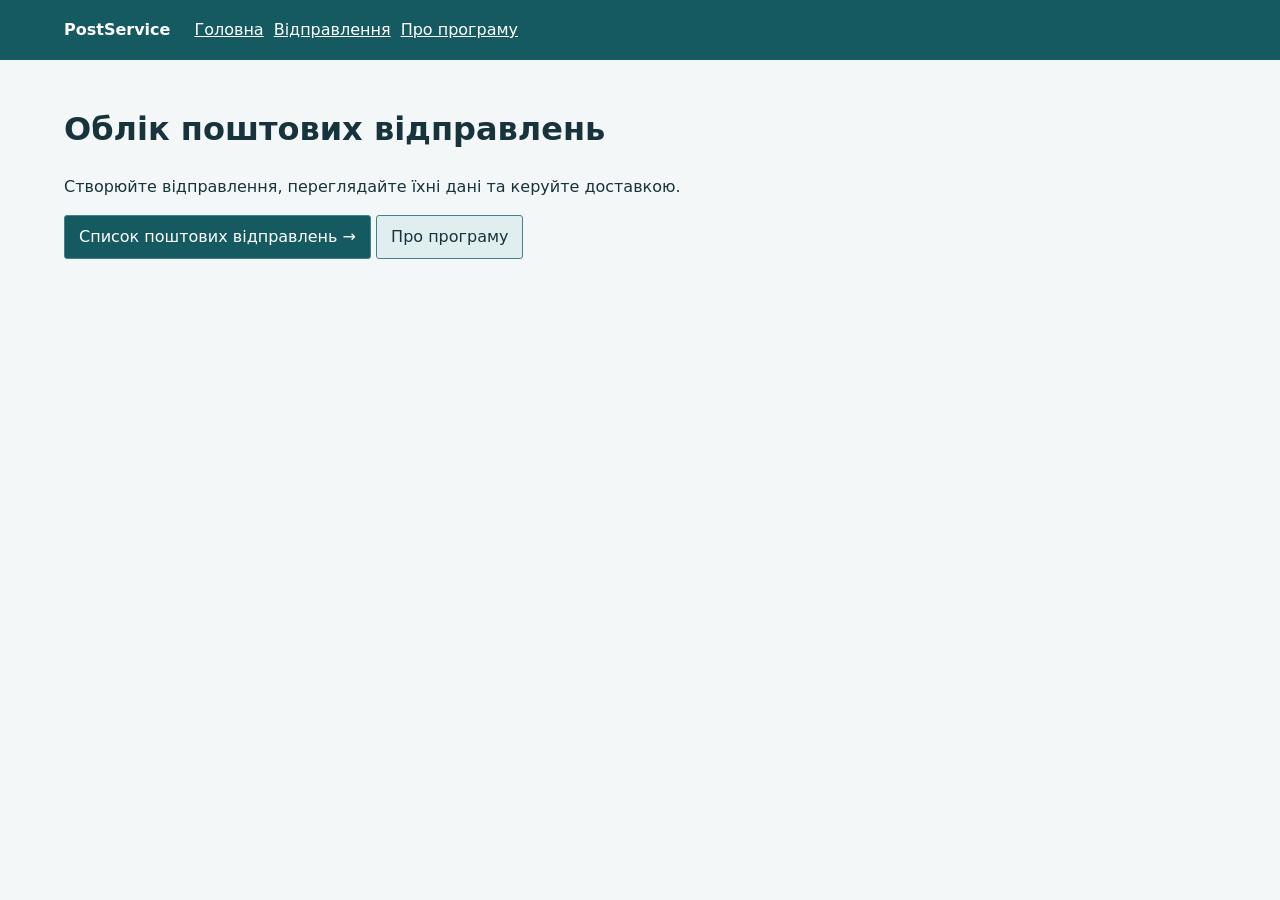
<file: components/pr49-50/index.html>
<!doctype html>
<html lang="uk">
<head>
    <meta charset="utf-8">
    <meta name="viewport" content="width=device-width, initial-scale=1">
    <title>Облік поштових відправлень · PostService</title>
    <link rel="stylesheet" href="style.css">
</head>
<body>
    <header>
        <strong>PostService</strong>
        <nav aria-label="Головна навігація">
            <a href="index.html">Головна</a>
            <a href="posting-list.html">Відправлення</a>
            <a href="about.html">Про програму</a>
        </nav>
    </header>
    <main>
        <h1 id="page-title">Облік поштових відправлень</h1>
        <p>Створюйте відправлення, переглядайте їхні дані та керуйте доставкою.</p>
        <a class="button" href="posting-list.html">Список поштових відправлень →</a>
        <a class="button secondary" href="about.html">Про програму</a>
    </main>

</body>
</html>
</file>
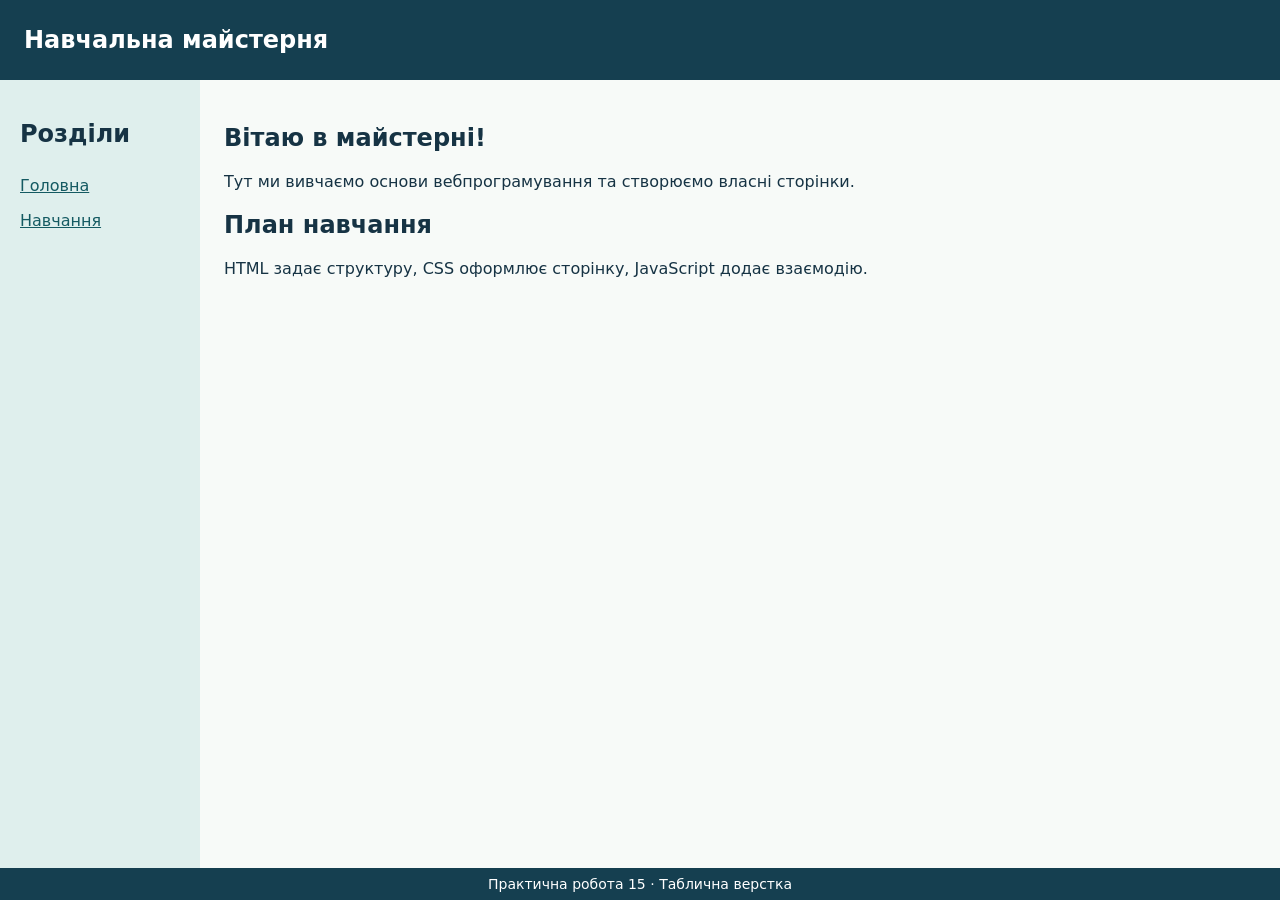
<file: web/pr15/index.html>
<!doctype html>
<html lang="uk">
<head>
    <meta charset="utf-8">
    <meta name="viewport" content="width=device-width, initial-scale=1">
    <title>Навчальна майстерня</title>
    <link rel="stylesheet" href="style.css">
</head>
<body>
    <table class="layout" role="presentation">
        <colgroup>
            <col style="width: 200px">
            <col>
        </colgroup>
        <tr class="header">
            <td colspan="2">
                <header>
                    <h1>Навчальна майстерня</h1>
                </header>
            </td>
        </tr>
        <tr class="content">
            <td class="sidebar">
                <nav aria-label="Навігація">
                    <h2>Розділи</h2>
                    <a href="#welcome">Головна</a>
                    <a href="#study">Навчання</a>
                </nav>
            </td>
            <td class="main">
                <main>
                    <h2 id="welcome">Вітаю в майстерні!</h2>
                    <p>Тут ми вивчаємо основи вебпрограмування та створюємо власні сторінки.</p>
                    <h2 id="study">План навчання</h2>
                    <p>HTML задає структуру, CSS оформлює сторінку, JavaScript додає взаємодію.</p>
                </main>
            </td>
        </tr>
        <tr class="footer">
            <td colspan="2">
                <footer>Практична робота 15 · Таблична верстка</footer>
            </td>
        </tr>
    </table>
</body>
</html>
</file>
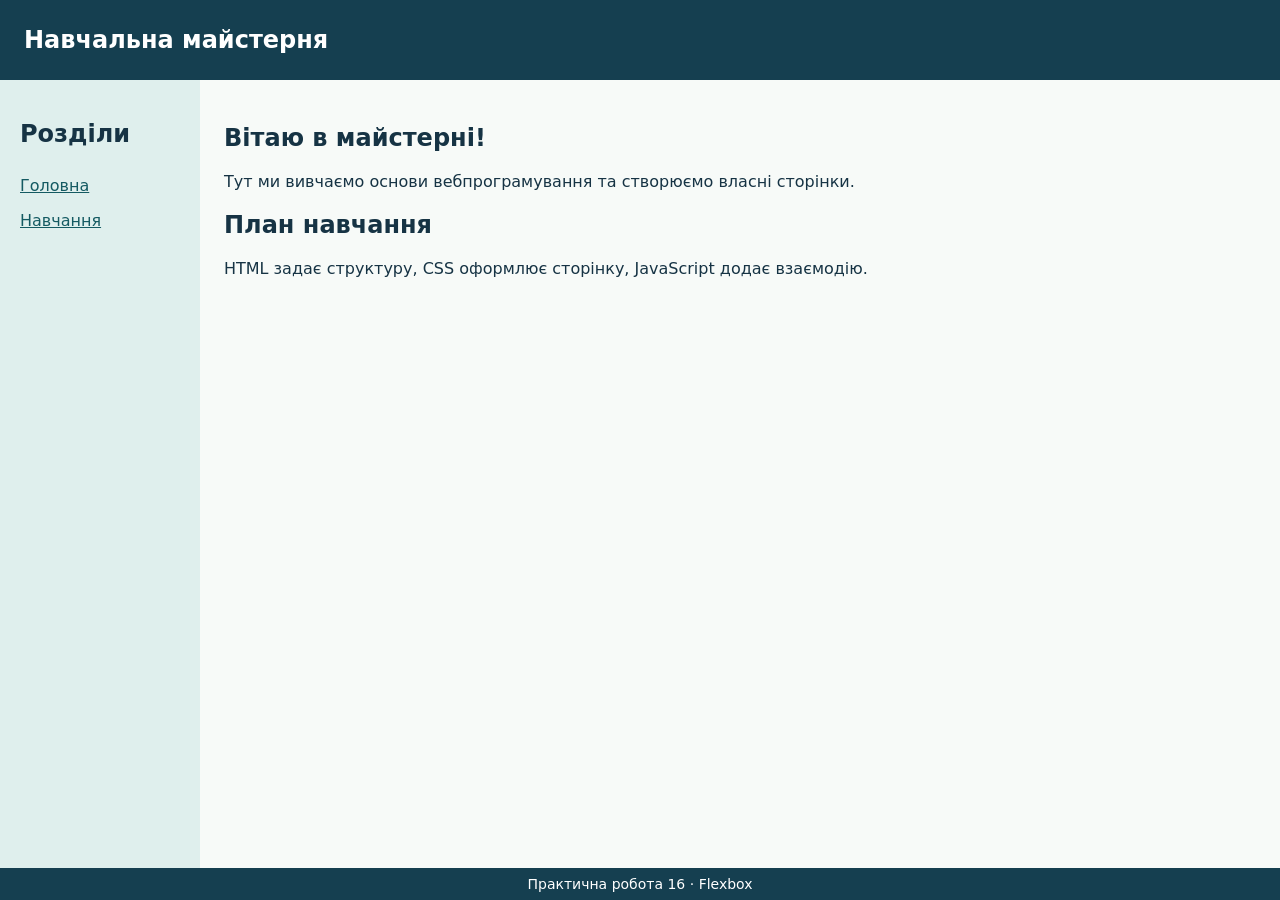
<file: web/pr16/index.html>
<!doctype html>
<html lang="uk">
<head>
    <meta charset="utf-8">
    <meta name="viewport" content="width=device-width, initial-scale=1">
    <title>Навчальна майстерня</title>
    <link rel="stylesheet" href="style.css">
</head>
<body>
    <header>
        <h1>Навчальна майстерня</h1>
    </header>
    <div class="content">
        <aside>
            <nav aria-label="Навігація">
                <h2>Розділи</h2>
                <a href="#welcome">Головна</a>
                <a href="#study">Навчання</a>
            </nav>
        </aside>
        <main>
            <h2 id="welcome">Вітаю в майстерні!</h2>
            <p>Тут ми вивчаємо основи вебпрограмування та створюємо власні сторінки.</p>
            <h2 id="study">План навчання</h2>
            <p>HTML задає структуру, CSS оформлює сторінку, JavaScript додає взаємодію.</p>
        </main>
    </div>
    <footer>Практична робота 16 · Flexbox</footer>
</body>
</html>
</file>
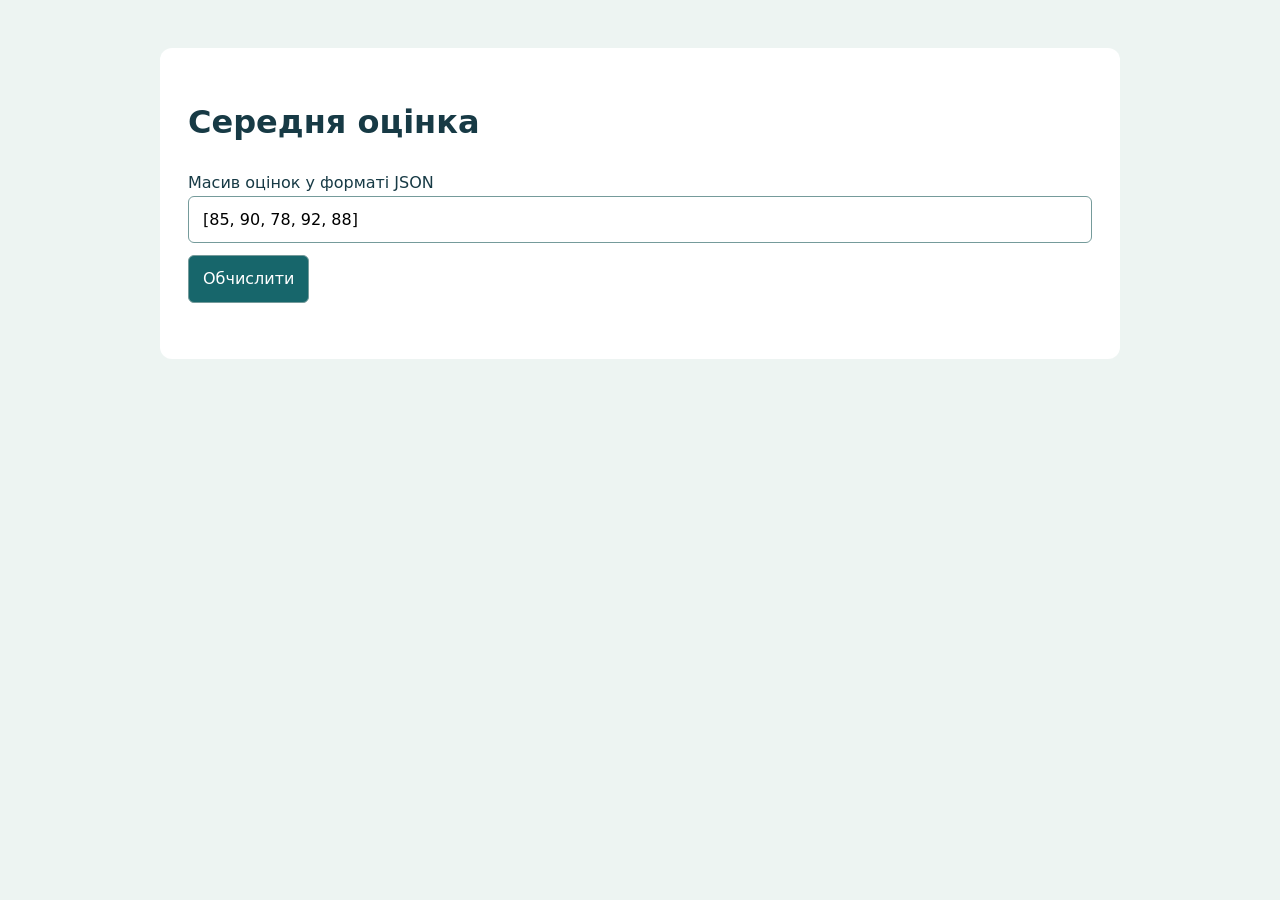
<file: web/pr19/index.html>
<!doctype html>
<html lang="uk">
<head>
    <meta charset="utf-8">
    <meta name="viewport" content="width=device-width, initial-scale=1">
    <title>Середня оцінка</title>
    <link rel="stylesheet" href="style.css">
</head>
<body>
    <main>
        <h1>Середня оцінка</h1>
        <form id="grades-form">
            <label for="grades">Масив оцінок у форматі JSON</label>
            <input id="grades" value="[85, 90, 78, 92, 88]" required>
            <button>Обчислити</button>
        </form>
        <p id="result" role="status"></p>
    </main>
    <script src="script.js"></script>
</body>
</html>
</file>
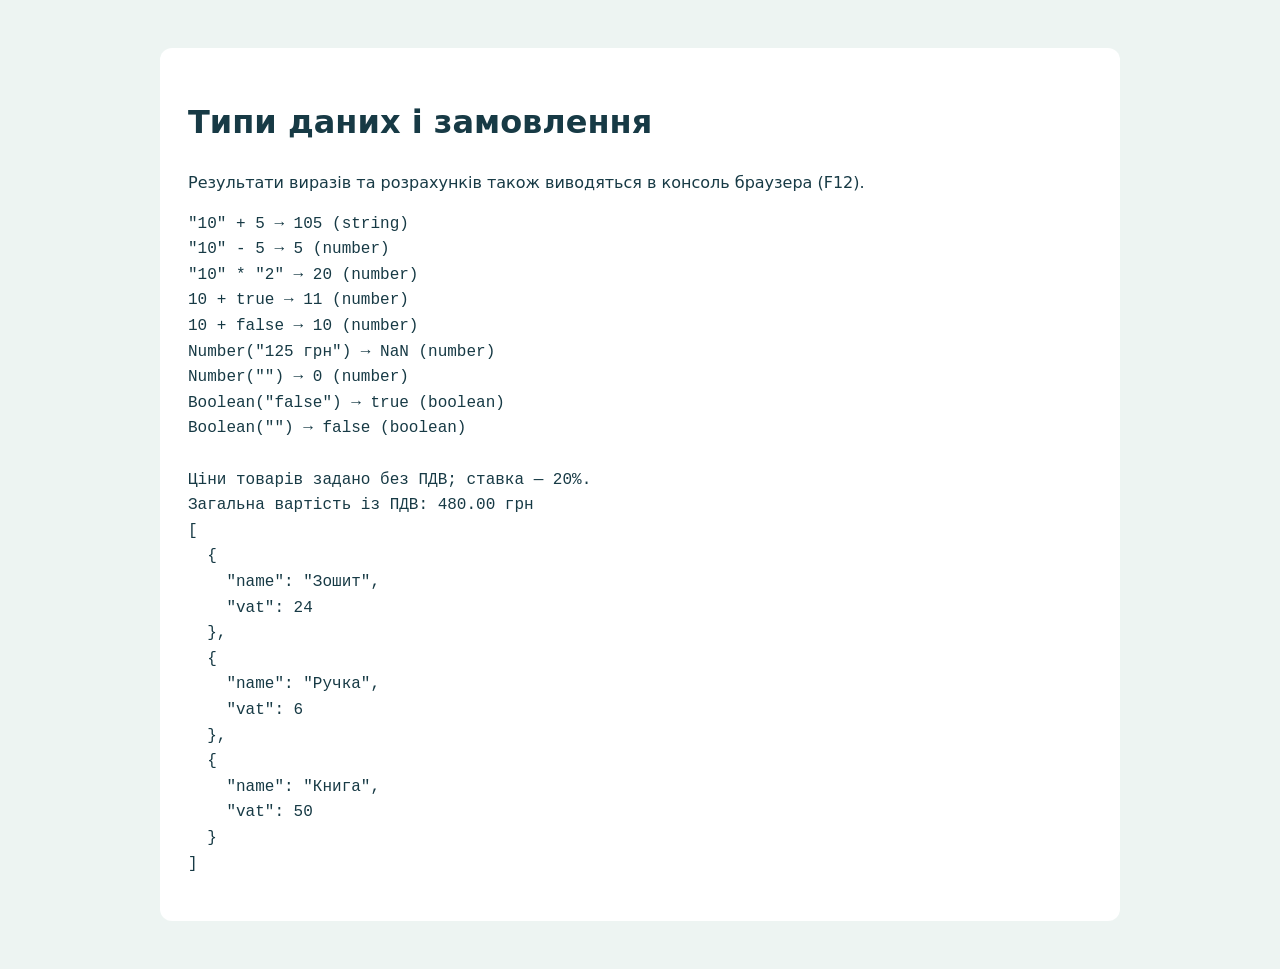
<file: web/pr21/index.html>
<!doctype html>
<html lang="uk">
<head>
    <meta charset="utf-8">
    <meta name="viewport" content="width=device-width, initial-scale=1">
    <title>Типи даних і замовлення</title>
    <link rel="stylesheet" href="style.css">
</head>
<body>
    <main>
        <h1>Типи даних і замовлення</h1>
        <p>Результати виразів та розрахунків також виводяться в консоль браузера (F12).</p>
        <pre id="output"></pre>
    </main>
    <script src="script.js"></script>
</body>
</html>
</file>
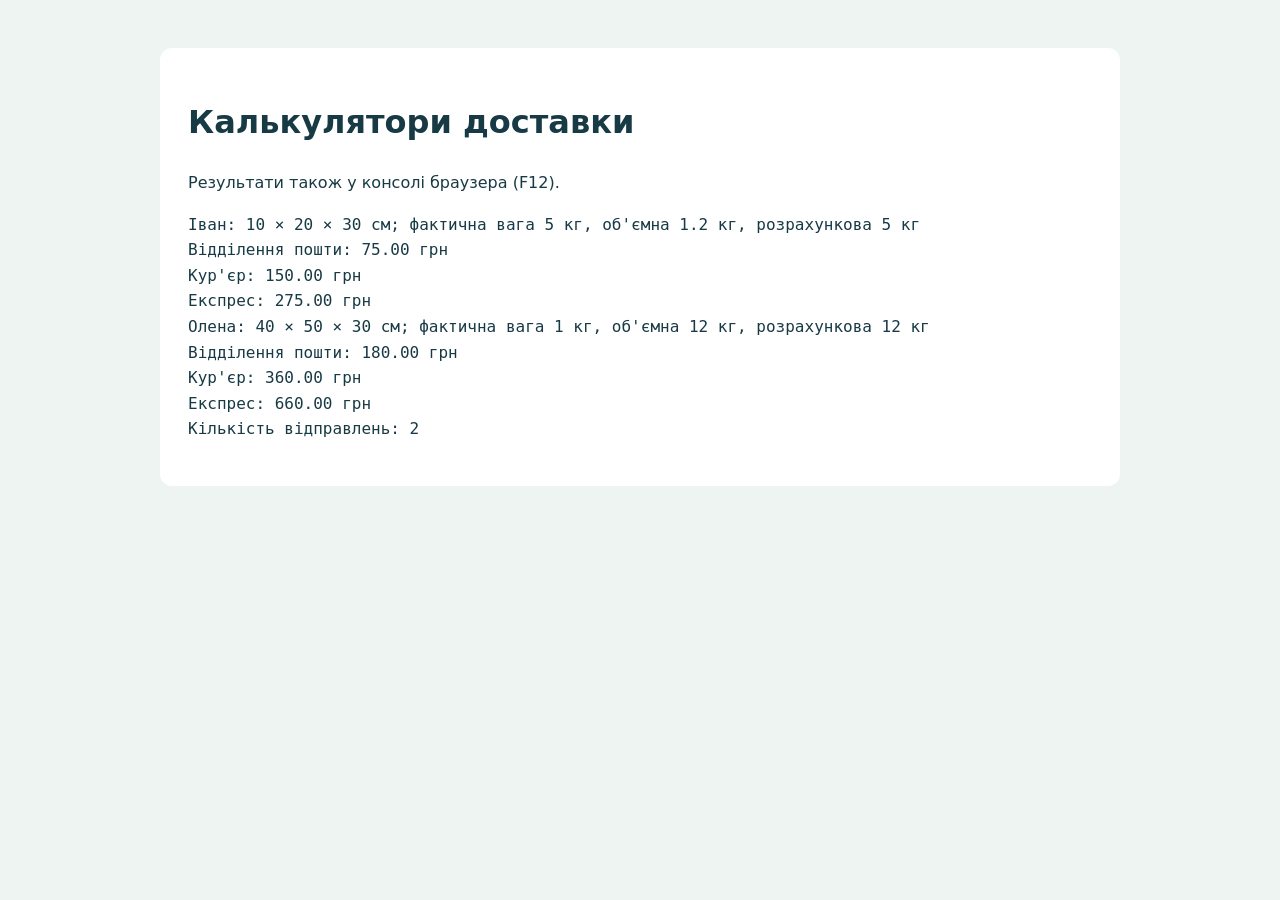
<file: web/pr24/index.html>
<!doctype html>
<html lang="uk">
<head>
    <meta charset="utf-8">
    <meta name="viewport" content="width=device-width, initial-scale=1">
    <title>Калькулятори доставки</title>
    <link rel="stylesheet" href="style.css">
</head>
<body>
    <main>
        <h1>Калькулятори доставки</h1>
        <p>Результати також у консолі браузера (F12).</p>
        <pre id="output"></pre>
    </main>
    <script src="script.js"></script>
</body>
</html>
</file>
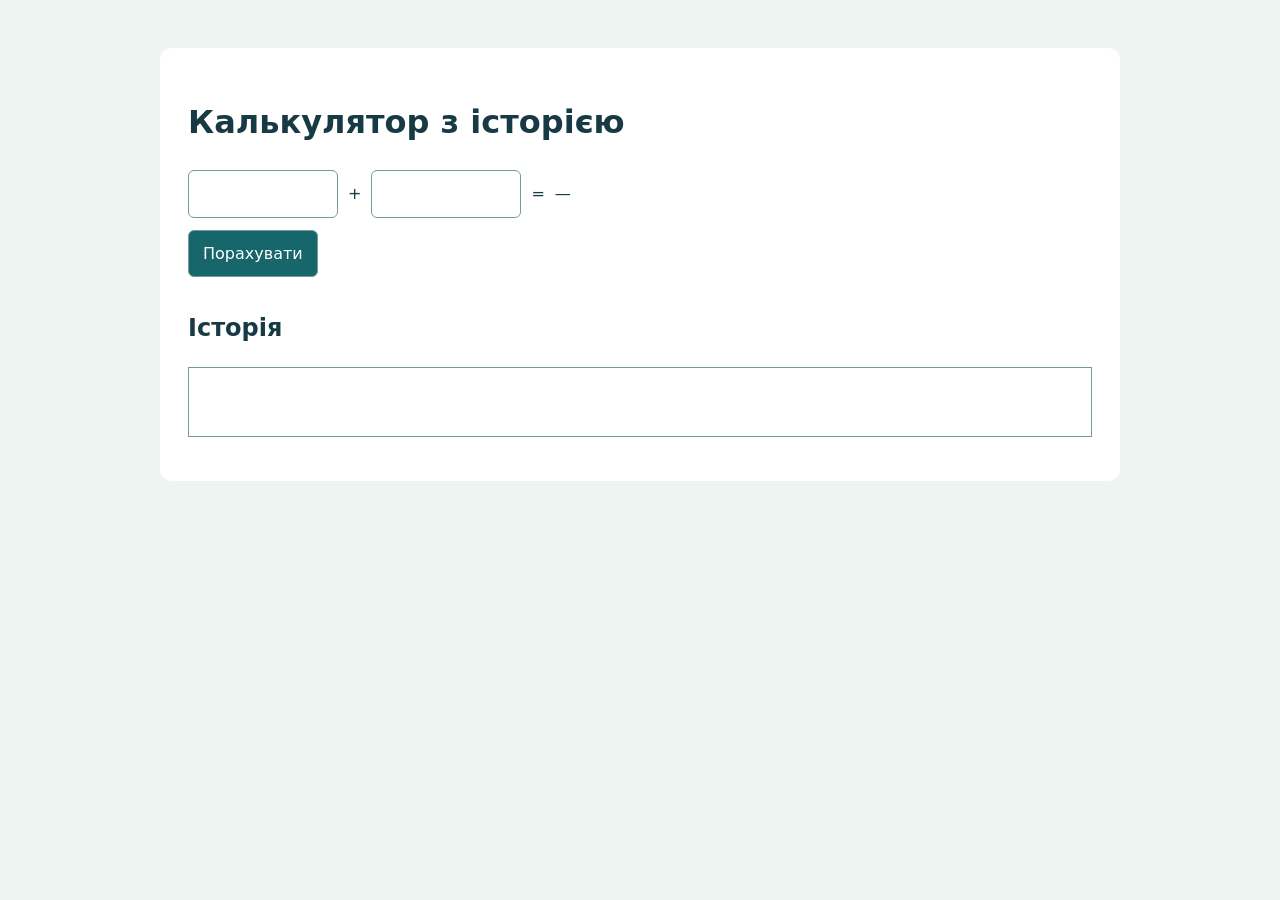
<file: web/pr25/index.html>
<!doctype html>
<html lang="uk">
<head>
    <meta charset="utf-8">
    <meta name="viewport" content="width=device-width, initial-scale=1">
    <title>Калькулятор з історією</title>
    <link rel="stylesheet" href="style.css">
</head>
<body>
    <main>
        <h1>Калькулятор з історією</h1>
        <div class="equation">
            <input type="text" inputmode="decimal" id="value1" aria-label="Перше число">
            +
            <input type="text" inputmode="decimal" id="value2" aria-label="Друге число">
            =
            <span id="result" role="status">—</span>
        </div>
        <button id="calculate" onclick="calculate()">Порахувати</button>
        <h2>Історія</h2>
        <ul id="history"></ul>
    </main>
    <script src="script.js"></script>
</body>
</html>
</file>
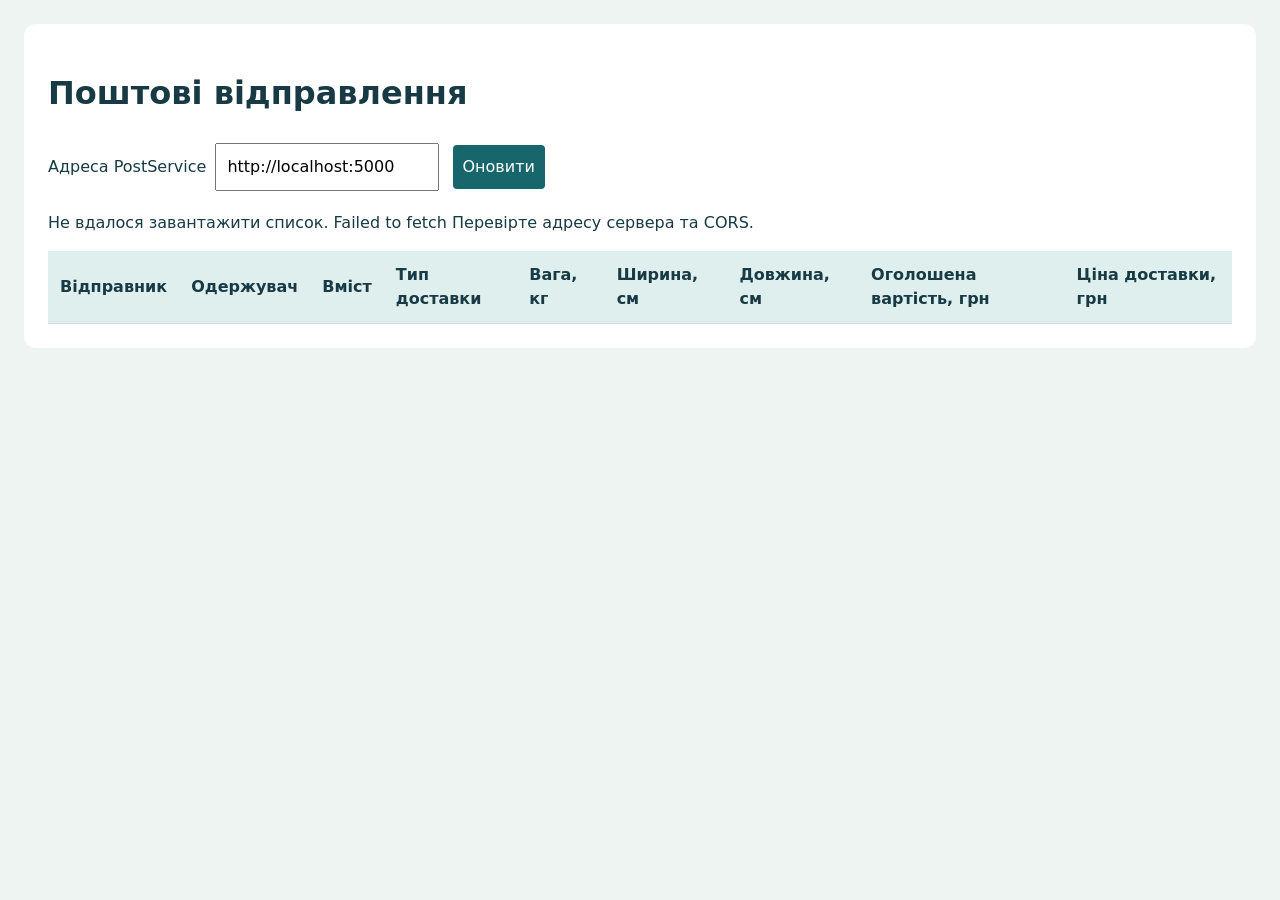
<file: web/pr26/index.html>
<!doctype html>
<html lang="uk">
<head>
    <meta charset="utf-8">
    <meta name="viewport" content="width=device-width, initial-scale=1">
    <title>Поштові відправлення</title>
    <link rel="stylesheet" href="style.css">
</head>
<body>
    <main>
        <h1>Поштові відправлення</h1>
        <label for="api-url">Адреса PostService</label>
        <input id="api-url" type="url" value="http://localhost:5000">
        <button id="refresh">Оновити</button>
        <p id="status" role="status"></p>
        <div class="table-wrap">
            <table>
                <thead id="table-header">
                    <tr>
                        <th scope="col" x-column="from">Відправник</th>
                        <th scope="col" x-column="to">Одержувач</th>
                        <th scope="col" x-column="content">Вміст</th>
                        <th scope="col" x-column="deliveryType">Тип доставки</th>
                        <th scope="col" x-column="weight">Вага, кг</th>
                        <th scope="col" x-column="width">Ширина, см</th>
                        <th scope="col" x-column="depth">Довжина, см</th>
                        <th scope="col" x-column="value">Оголошена вартість, грн</th>
                        <th scope="col" x-column="price">Ціна доставки, грн</th>
                    </tr>
                </thead>
                <tbody id="postings"></tbody>
            </table>
        </div>
    </main>
    <script src="script.js"></script>
</body>
</html>
</file>
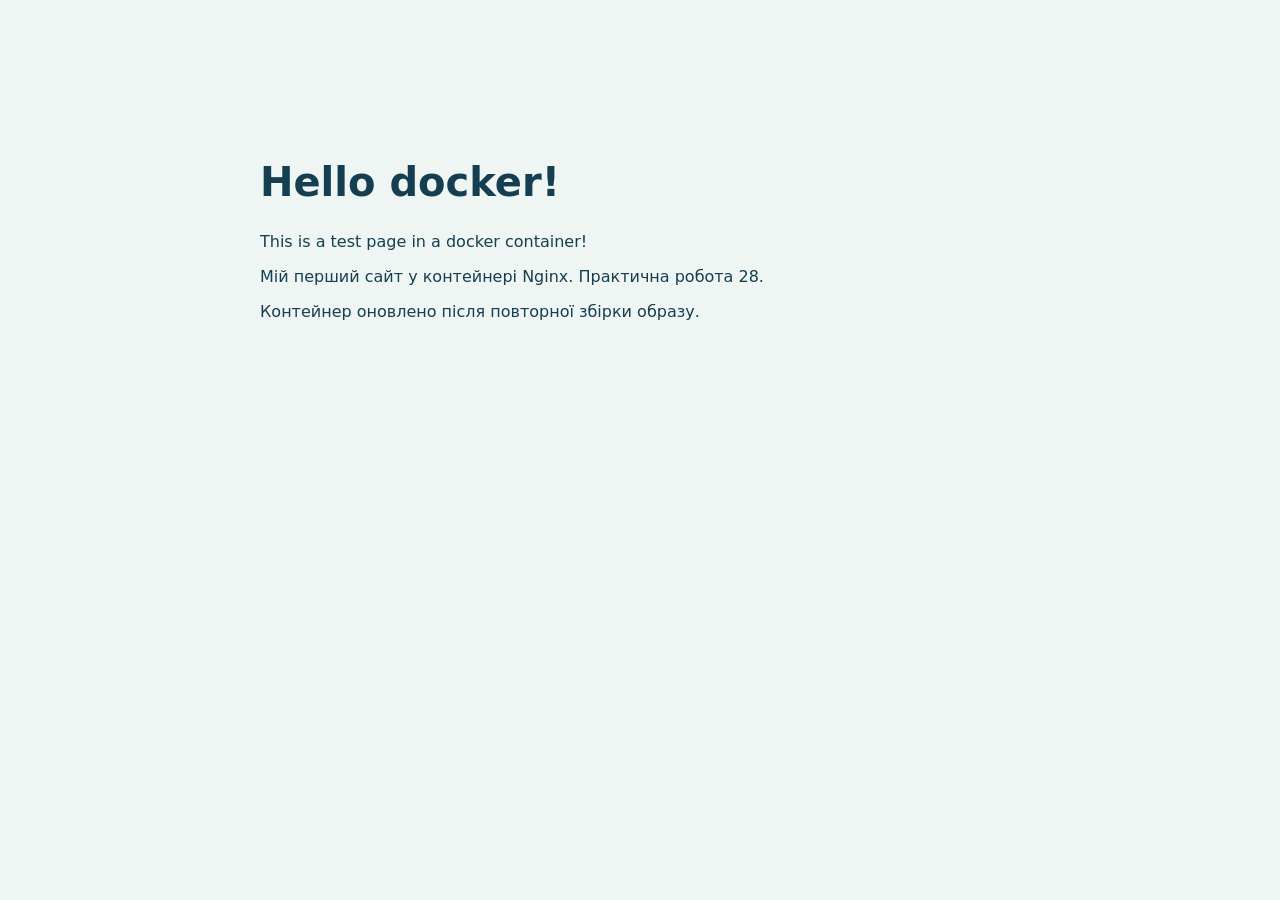
<file: web/pr28/html/index.html>
<!doctype html>
<html lang="uk">
<head>
    <meta charset="utf-8">
    <meta name="viewport" content="width=device-width, initial-scale=1">
    <title>Сайт у Docker</title>
    <link rel="stylesheet" href="style.css">
</head>
<body>
    <h1>Hello docker!</h1>
    <p>This is a test page in a docker container!</p>
    <p>Мій перший сайт у контейнері Nginx. Практична робота 28.</p>
    <p>Контейнер оновлено після повторної збірки образу.</p>
</body>
</html>
</file>
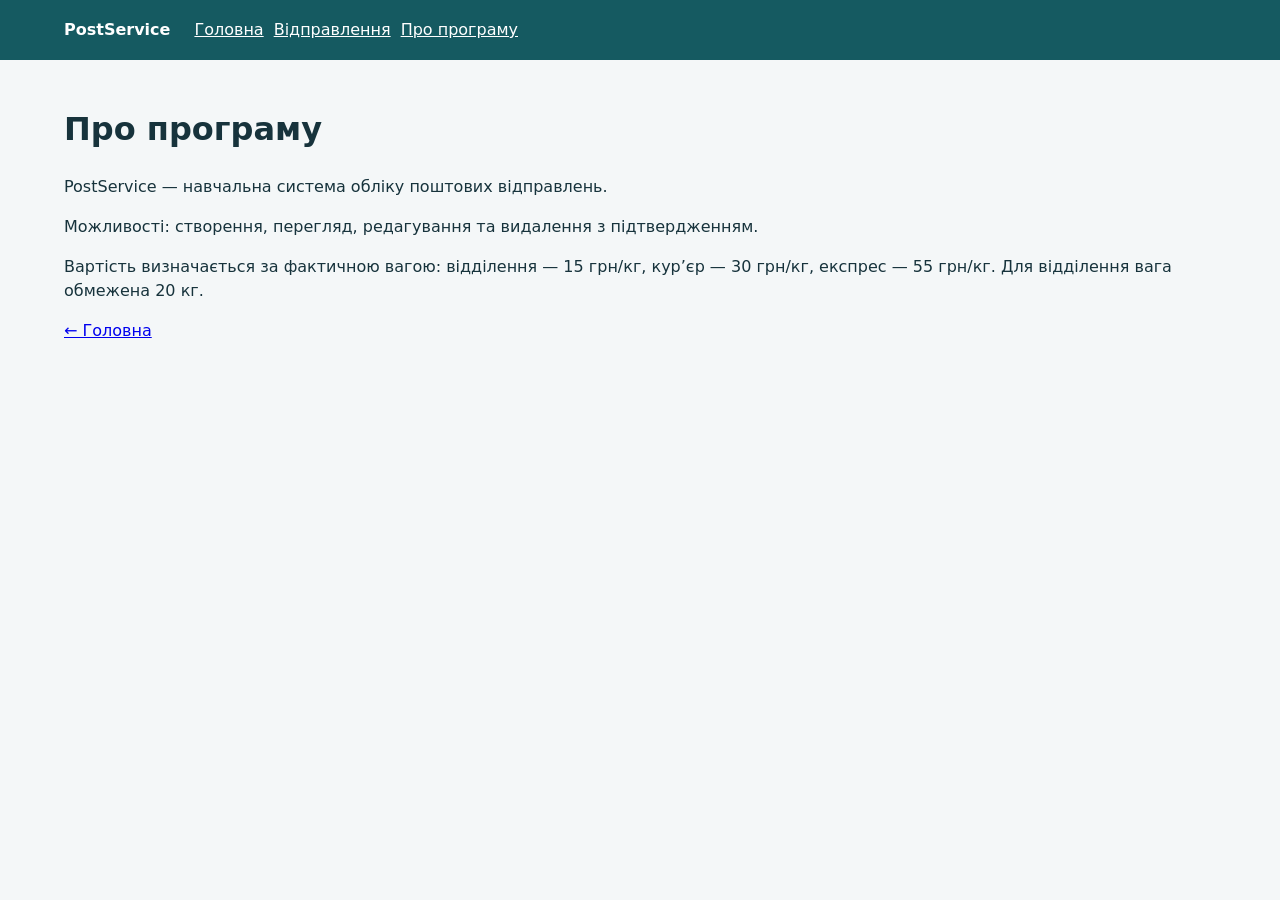
<file: components/pr49-50/about.html>
<!doctype html>
<html lang="uk">
<head>
    <meta charset="utf-8">
    <meta name="viewport" content="width=device-width, initial-scale=1">
    <title>Про програму · PostService</title>
    <link rel="stylesheet" href="style.css">
</head>
<body>
    <header>
        <strong>PostService</strong>
        <nav aria-label="Головна навігація">
            <a href="index.html">Головна</a>
            <a href="posting-list.html">Відправлення</a>
            <a href="about.html">Про програму</a>
        </nav>
    </header>
    <main>
        <h1 id="page-title">Про програму</h1>
        <p>PostService — навчальна система обліку поштових відправлень.</p>
        <p>Можливості: створення, перегляд, редагування та видалення з підтвердженням.</p>
        <p>Вартість визначається за фактичною вагою: відділення — 15 грн/кг,
            кур’єр — 30 грн/кг, експрес — 55 грн/кг. Для відділення вага обмежена 20 кг.</p>
        <a href="index.html">← Головна</a>
    </main>

</body>
</html>
</file>
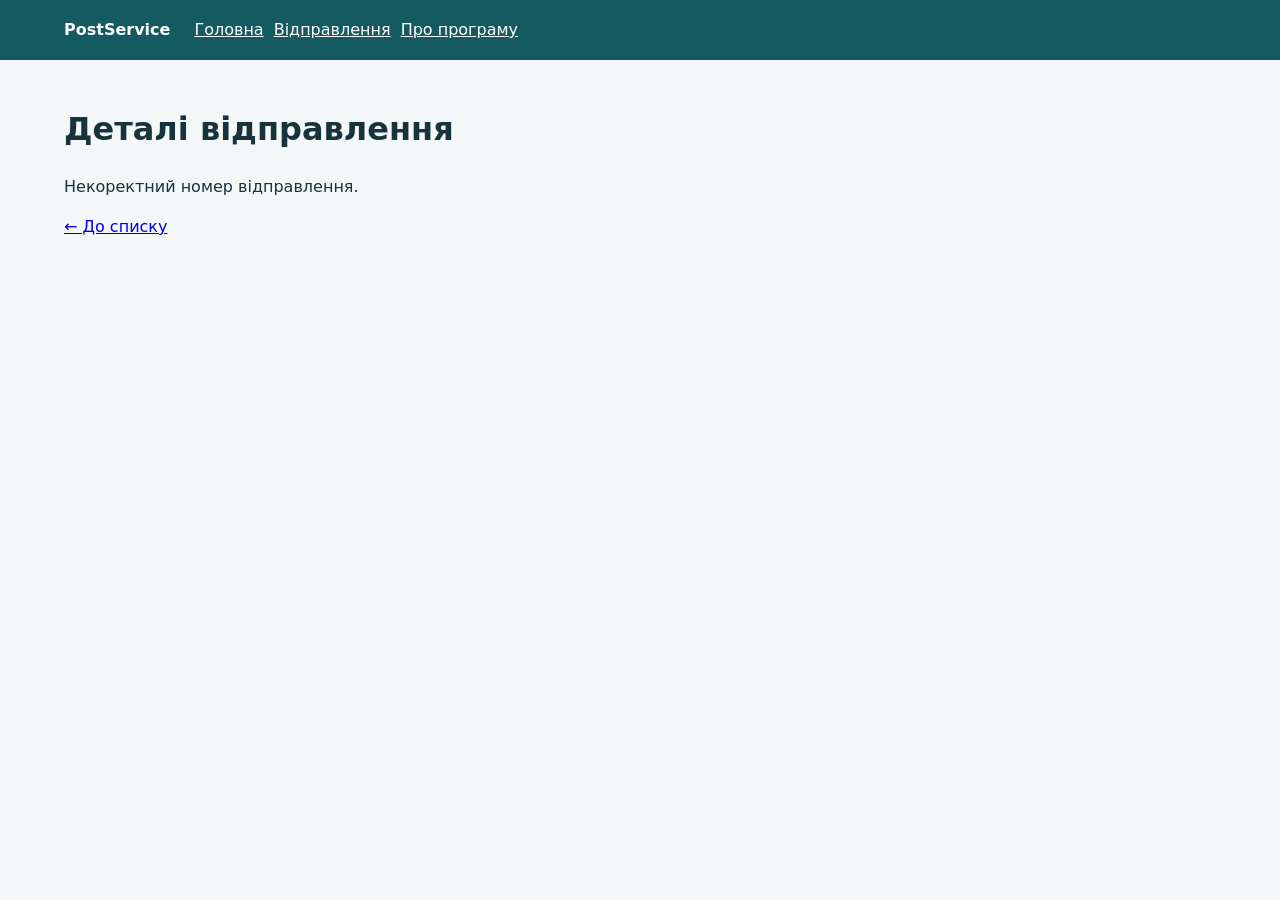
<file: components/pr49-50/details.html>
<!doctype html>
<html lang="uk">
<head>
    <meta charset="utf-8">
    <meta name="viewport" content="width=device-width, initial-scale=1">
    <title>Деталі відправлення · PostService</title>
    <link rel="stylesheet" href="style.css">
</head>
<body>
    <header>
        <strong>PostService</strong>
        <nav aria-label="Головна навігація">
            <a href="index.html">Головна</a>
            <a href="posting-list.html">Відправлення</a>
            <a href="about.html">Про програму</a>
        </nav>
    </header>
    <main>
        <h1 id="page-title">Деталі відправлення</h1>
        <p id="status" role="status">Завантаження…</p>
        <dl id="details"></dl>
        <a href="posting-list.html">← До списку</a>
    </main>
    <script src="scripts/api.js"></script>
    <script src="scripts/details.js"></script>
</body>
</html>
</file>
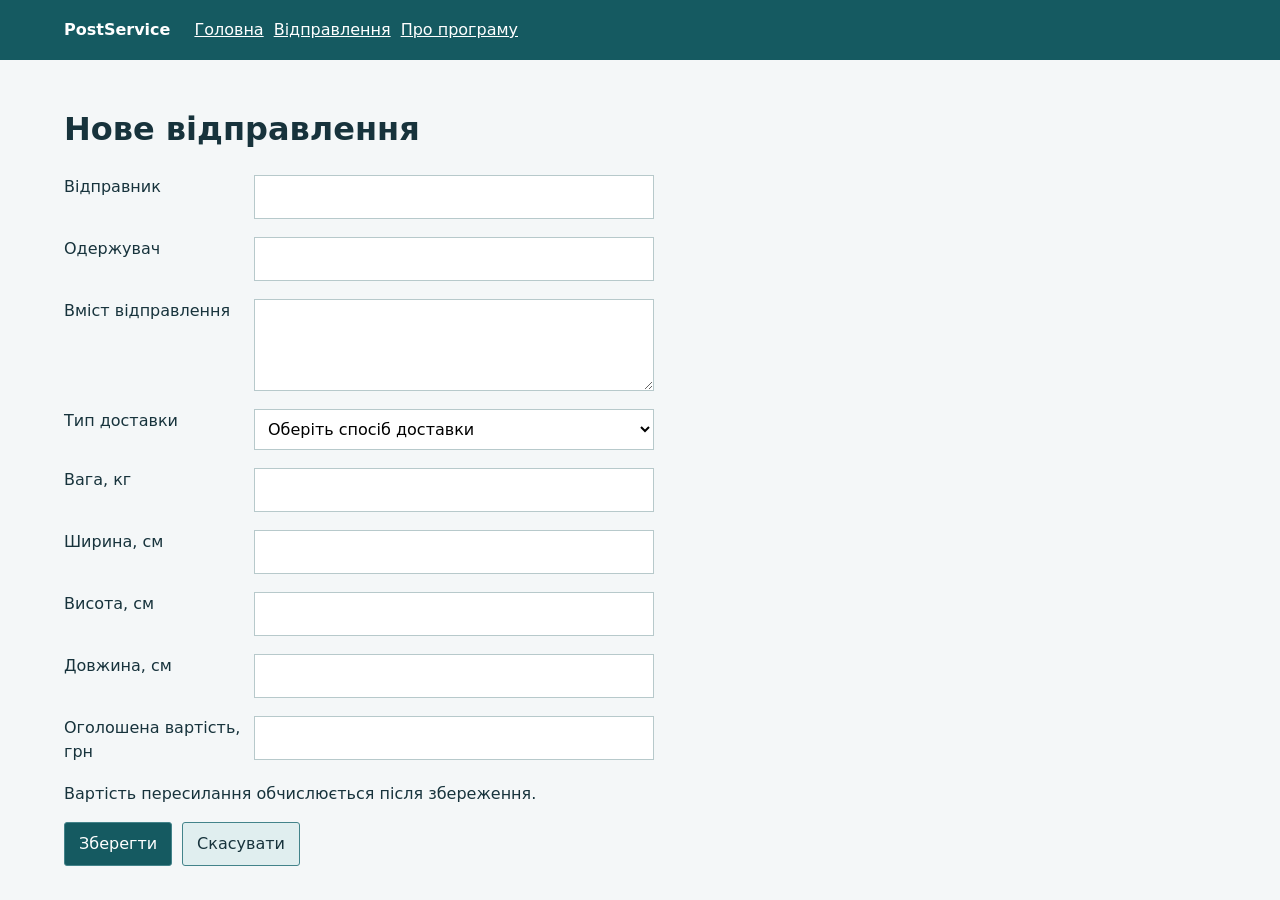
<file: components/pr49-50/posting-edit.html>
<!doctype html>
<html lang="uk">
<head>
    <meta charset="utf-8">
    <meta name="viewport" content="width=device-width, initial-scale=1">
    <title>Нове відправлення · PostService</title>
    <link rel="stylesheet" href="style.css">
</head>
<body>
    <header>
        <strong>PostService</strong>
        <nav aria-label="Головна навігація">
            <a href="index.html">Головна</a>
            <a href="posting-list.html">Відправлення</a>
            <a href="about.html">Про програму</a>
        </nav>
    </header>
    <main>
        <h1 id="page-title">Нове відправлення</h1>
        <p id="status" role="status"></p>
        <form id="posting-form" novalidate>
            <div class="field">
                <label for="from">Відправник</label>
                <input id="from" name="from" type="text" required minlength="2" aria-describedby="from-error">
                <p class="field-error" id="from-error" aria-live="polite"></p>
            </div>
            <div class="field">
                <label for="to">Одержувач</label>
                <input id="to" name="to" type="text" required minlength="2" aria-describedby="to-error">
                <p class="field-error" id="to-error" aria-live="polite"></p>
            </div>
            <div class="field">
                <label for="content">Вміст відправлення</label>
                <textarea id="content" name="content" rows="3" required aria-describedby="content-error"></textarea>
                <p class="field-error" id="content-error" aria-live="polite"></p>
            </div>
            <div class="field">
                <label for="deliveryType">Тип доставки</label>
                <select id="deliveryType" name="deliveryType" required aria-describedby="deliveryType-error">
                    <option value="">Оберіть спосіб доставки</option>
                    <option value="0">Відділення</option>
                    <option value="1">Кур’єр</option>
                    <option value="2">Експрес-кур’єр</option>
                </select>
                <p class="field-error" id="deliveryType-error" aria-live="polite"></p>
            </div>
            <div class="field">
                <label for="weight">Вага, кг</label>
                <input id="weight" name="weight" type="number" required min="0.1" step="0.1" aria-describedby="weight-error">
                <p class="field-error" id="weight-error" aria-live="polite"></p>
            </div>
            <div class="field">
                <label for="width">Ширина, см</label>
                <input id="width" name="width" type="number" required min="0" step="1" aria-describedby="width-error">
                <p class="field-error" id="width-error" aria-live="polite"></p>
            </div>
            <div class="field">
                <label for="height">Висота, см</label>
                <input id="height" name="height" type="number" required min="0" step="1" aria-describedby="height-error">
                <p class="field-error" id="height-error" aria-live="polite"></p>
            </div>
            <div class="field">
                <label for="depth">Довжина, см</label>
                <input id="depth" name="depth" type="number" required min="0" step="1" aria-describedby="depth-error">
                <p class="field-error" id="depth-error" aria-live="polite"></p>
            </div>
            <div class="field">
                <label for="value">Оголошена вартість, грн</label>
                <input id="value" name="value" type="number" min="0" step="any" aria-describedby="value-error">
                <p class="field-error" id="value-error" aria-live="polite"></p>
            </div>
            <p id="price">Вартість пересилання обчислюється після збереження.</p>
            <div class="toolbar">
                <button id="save" type="button">Зберегти</button>
                <button id="cancel" class="secondary" type="button">Скасувати</button>
            </div>
        </form>
    </main>
    <script src="scripts/api.js"></script>
    <script src="scripts/edit.js"></script>
</body>
</html>
</file>
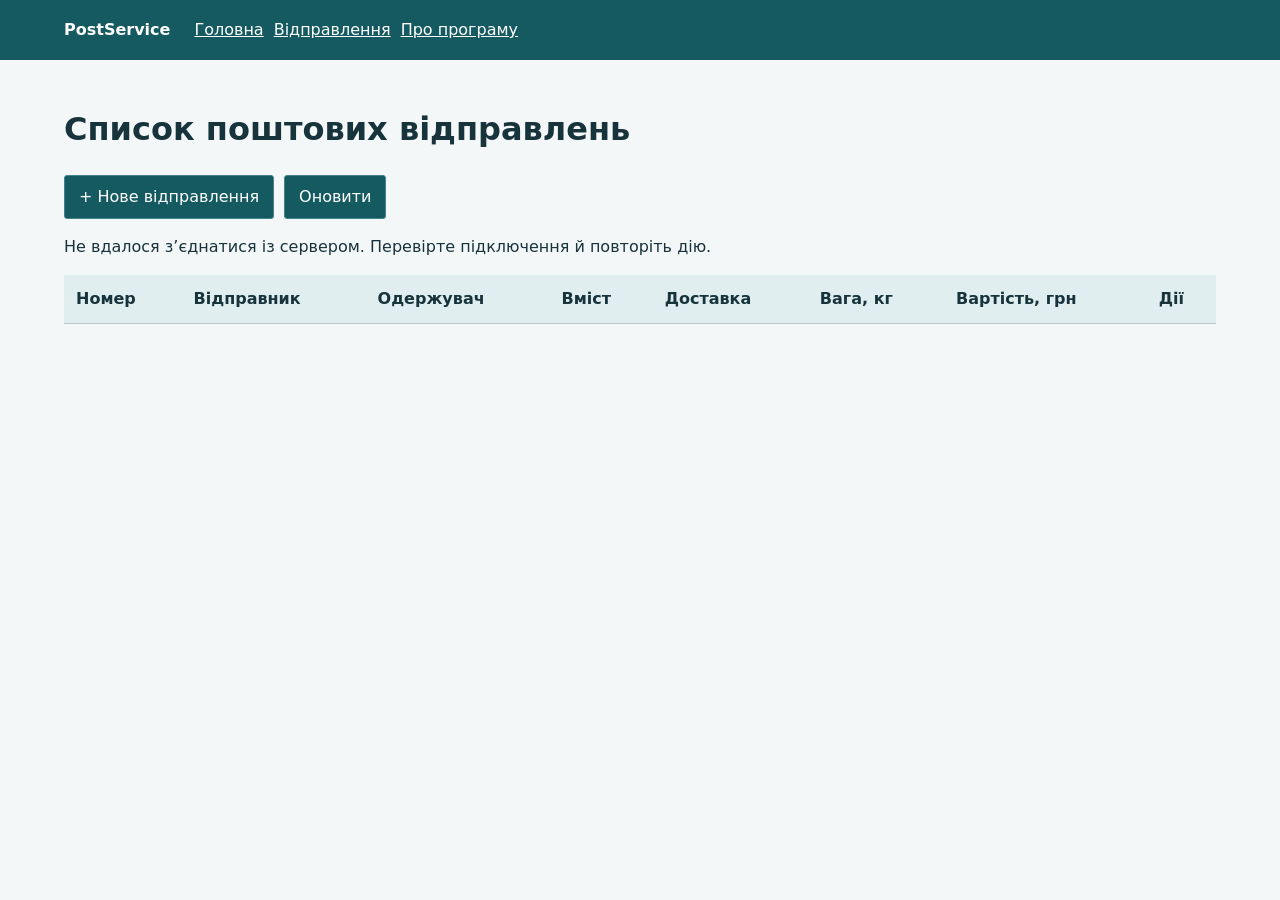
<file: components/pr49-50/posting-list.html>
<!doctype html>
<html lang="uk">
<head>
    <meta charset="utf-8">
    <meta name="viewport" content="width=device-width, initial-scale=1">
    <title>Список поштових відправлень · PostService</title>
    <link rel="stylesheet" href="style.css">
</head>
<body>
    <header>
        <strong>PostService</strong>
        <nav aria-label="Головна навігація">
            <a href="index.html">Головна</a>
            <a href="posting-list.html">Відправлення</a>
            <a href="about.html">Про програму</a>
        </nav>
    </header>
    <main>
        <h1 id="page-title">Список поштових відправлень</h1>
        <div class="toolbar">
            <a class="button" href="posting-edit.html">+ Нове відправлення</a>
            <button id="refresh" type="button">Оновити</button>
        </div>
        <p id="status" role="status"></p>
        <div class="table-wrap">
            <table>
                <thead><tr>
                    <th scope="col" x-column="id">Номер</th>
                    <th scope="col" x-column="from">Відправник</th>
                    <th scope="col" x-column="to">Одержувач</th>
                    <th scope="col" x-column="content">Вміст</th>
                    <th scope="col" x-column="deliveryType">Доставка</th>
                    <th scope="col" x-column="weight">Вага, кг</th>
                    <th scope="col" x-column="price">Вартість, грн</th>
                    <th scope="col">Дії</th>
                </tr></thead>
                <tbody id="postings"></tbody>
            </table>
        </div>
    </main>
    <script src="scripts/api.js"></script>
    <script src="scripts/list.js"></script>
</body>
</html>
</file>
<file: components/pr49-50/style.css>
* {
    box-sizing: border-box;
}

body {
    margin: 0;
    background: #f4f7f8;
    color: #17333c;
    font: 16px/1.5 system-ui, sans-serif;
}

header {
    display: flex;
    align-items: center;
    flex-wrap: wrap;
    gap: 24px;
    padding: 18px 5vw;
    background: #155a61;
    color: white;
}

nav, .toolbar, .actions {
    display: flex;
    flex-wrap: wrap;
    gap: 10px;
}

nav a {
    color: white;
}

main {
    max-width: 1400px;
    margin: auto;
    padding: 24px 5vw;
}

button, .button {
    display: inline-block;
    padding: 9px 14px;
    border: 1px solid #43838a;
    border-radius: 3px;
    background: #155a61;
    color: white;
    font: inherit;
    text-decoration: none;
    cursor: pointer;
}

.secondary {
    background: #e0eeef;
    color: #17333c;
}

button:disabled {
    opacity: .5;
    cursor: wait;
}

.table-wrap {
    overflow-x: auto;
}

table {
    width: 100%;
    border-collapse: collapse;
    background: white;
}

th, td {
    padding: 12px;
    text-align: left;
    border-bottom: 1px solid #b7c9cb;
}

th {
    background: #e0eeef;
}

.selected {
    background: #d3e9f7;
    outline: 2px solid #296f9a;
}

#posting-form {
    max-width: 1000px;
}

.field {
    display: grid;
    grid-template-columns: 180px minmax(120px, 1fr) minmax(180px, 1fr);
    gap: 10px;
    align-items: start;
    margin: 18px 0;
}

input, select, textarea {
    width: 100%;
    min-width: 0;
    padding: 9px;
    border: 1px solid #b7c9cb;
    background: white;
    font: inherit;
}

.invalid {
    border: 2px solid #b32332;
    background: #fff0f0;
}

.field-error {
    margin: 0;
    color: #a31828;
}

dt {
    font-weight: bold;
    margin-top: 12px;
}

dd {
    margin-left: 0;
}

@media (max-width: 700px) {
    .field {
        grid-template-columns: 1fr;
        gap: 5px;
    }

    thead {
        display: none;
    }

    table, tbody, tr, td {
        display: block;
    }

    tr {
        margin-bottom: 18px;
        border: 1px solid #b7c9cb;
    }

    td::before {
        content: attr(data-label) ": ";
        font-weight: bold;
    }

    .actions::before {
        content: "";
    }
}
</file>
<file: web/pr15/style.css>
* {
    box-sizing: border-box;
}

html, body {
    margin: 0;
    height: 100%;
    font-family: system-ui, sans-serif;
    color: #163344;
}

.layout {
    width: 100%;
    height: 100%;
    border-collapse: collapse;
    table-layout: fixed;
}

.header {
    height: 80px;
    background: #153f50;
    color: white;
}

.header td {
    padding: 0 24px;
}

h1 {
    margin: 0;
    font-size: 24px;
}

.sidebar {
    width: 200px;
    padding: 20px;
    background: #dfefed;
    vertical-align: top;
}

.main {
    padding: 24px;
    vertical-align: top;
    background: #f7faf8;
    overflow-wrap: anywhere;
}

.footer {
    height: 32px;
    text-align: center;
    background: #153f50;
    color: white;
    font-size: 14px;
}

.footer td {
    padding: 0;
}

.footer footer {
    white-space: nowrap;
    overflow: hidden;
}

nav a {
    display: block;
    padding: 8px 0;
    color: #145a62;
}
</file>
<file: web/pr16/style.css>
* {
    box-sizing: border-box;
}

html, body {
    margin: 0;
    min-height: 100%;
    font-family: system-ui, sans-serif;
    color: #163344;
}

body {
    min-height: 100vh;
    display: flex;
    flex-direction: column;
}

header {
    flex: 0 0 80px;
    display: flex;
    align-items: center;
    padding: 0 24px;
    background: #153f50;
    color: white;
}

h1 {
    margin: 0;
    font-size: 24px;
}

.content {
    flex: 1;
    display: flex;
}

aside {
    flex: 0 0 200px;
    padding: 20px;
    background: #dfefed;
}

main {
    flex: 1;
    min-width: 0;
    padding: 24px;
    background: #f7faf8;
    overflow-wrap: anywhere;
}

footer {
    flex: 0 0 32px;
    display: flex;
    align-items: center;
    justify-content: center;
    background: #153f50;
    color: white;
    font-size: 14px;
}

nav a {
    display: block;
    padding: 8px 0;
    color: #145a62;
}
</file>
<file: web/pr19/style.css>
* {
    box-sizing: border-box;
}

body {
    margin: 0;
    background: #edf4f2;
    color: #173a45;
    font: 16px/1.6 system-ui, sans-serif;
}

main {
    max-width: 960px;
    margin: 48px auto;
    padding: 28px;
    background: white;
    border-radius: 12px;
}

input, button {
    padding: 10px 14px;
    font: inherit;
    border: 1px solid #759b9b;
    border-radius: 6px;
}

label {
    display: block;
}

input {
    max-width: 100%;
}

button {
    margin: 12px 0;
    background: #17666b;
    color: white;
    cursor: pointer;
}

pre {
    white-space: pre-wrap;
    overflow-wrap: anywhere;
}

#grades {
    width: 100%;
}

.equation {
    display: flex;
    gap: 10px;
    align-items: center;
    flex-wrap: wrap;
}

.equation input {
    width: 150px;
}

#history {
    border: 1px solid #759b9b;
    padding: 16px 36px;
    min-height: 70px;
}

@media (max-width: 600px) {
    main {
        margin: 16px;
        padding: 18px;
    }
}
</file>
<file: web/pr21/style.css>
* {
    box-sizing: border-box;
}

body {
    margin: 0;
    background: #edf4f2;
    color: #173a45;
    font: 16px/1.6 system-ui, sans-serif;
}

main {
    max-width: 960px;
    margin: 48px auto;
    padding: 28px;
    background: white;
    border-radius: 12px;
}

input, button {
    padding: 10px 14px;
    font: inherit;
    border: 1px solid #759b9b;
    border-radius: 6px;
}

label {
    display: block;
}

input {
    max-width: 100%;
}

button {
    margin: 12px 0;
    background: #17666b;
    color: white;
    cursor: pointer;
}

pre {
    white-space: pre-wrap;
    overflow-wrap: anywhere;
}

#grades {
    width: 100%;
}

.equation {
    display: flex;
    gap: 10px;
    align-items: center;
    flex-wrap: wrap;
}

.equation input {
    width: 150px;
}

#history {
    border: 1px solid #759b9b;
    padding: 16px 36px;
    min-height: 70px;
}

@media (max-width: 600px) {
    main {
        margin: 16px;
        padding: 18px;
    }
}
</file>
<file: web/pr24/style.css>
* {
    box-sizing: border-box;
}

body {
    margin: 0;
    background: #edf4f2;
    color: #173a45;
    font: 16px/1.6 system-ui, sans-serif;
}

main {
    max-width: 960px;
    margin: 48px auto;
    padding: 28px;
    background: white;
    border-radius: 12px;
}

input, button {
    padding: 10px 14px;
    font: inherit;
    border: 1px solid #759b9b;
    border-radius: 6px;
}

label {
    display: block;
}

input {
    max-width: 100%;
}

button {
    margin: 12px 0;
    background: #17666b;
    color: white;
    cursor: pointer;
}

pre {
    white-space: pre-wrap;
    overflow-wrap: anywhere;
}

#grades {
    width: 100%;
}

.equation {
    display: flex;
    gap: 10px;
    align-items: center;
    flex-wrap: wrap;
}

.equation input {
    width: 150px;
}

#history {
    border: 1px solid #759b9b;
    padding: 16px 36px;
    min-height: 70px;
}

@media (max-width: 600px) {
    main {
        margin: 16px;
        padding: 18px;
    }
}
</file>
<file: web/pr25/style.css>
* {
    box-sizing: border-box;
}

body {
    margin: 0;
    background: #edf4f2;
    color: #173a45;
    font: 16px/1.6 system-ui, sans-serif;
}

main {
    max-width: 960px;
    margin: 48px auto;
    padding: 28px;
    background: white;
    border-radius: 12px;
}

input, button {
    padding: 10px 14px;
    font: inherit;
    border: 1px solid #759b9b;
    border-radius: 6px;
}

label {
    display: block;
}

input {
    max-width: 100%;
}

button {
    margin: 12px 0;
    background: #17666b;
    color: white;
    cursor: pointer;
}

pre {
    white-space: pre-wrap;
    overflow-wrap: anywhere;
}

#grades {
    width: 100%;
}

.equation {
    display: flex;
    gap: 10px;
    align-items: center;
    flex-wrap: wrap;
}

.equation input {
    width: 150px;
}

#history {
    border: 1px solid #759b9b;
    padding: 16px 36px;
    min-height: 70px;
}

@media (max-width: 600px) {
    main {
        margin: 16px;
        padding: 18px;
    }
}
</file>
<file: web/pr26/style.css>
* {
    box-sizing: border-box;
}

body {
    margin: 0;
    padding: 24px;
    background: #edf4f2;
    color: #173a45;
    font: 16px/1.5 system-ui, sans-serif;
}

main {
    max-width: 1400px;
    margin: auto;
    padding: 24px;
    background: white;
    border-radius: 12px;
}

input, button {
    padding: 10px;
    font: inherit;
    margin: 4px;
    max-width: 100%;
}

button {
    background: #17666b;
    color: white;
    border: 0;
    border-radius: 4px;
    cursor: pointer;
}

button:disabled {
    opacity: .5;
    cursor: wait;
}

.table-wrap {
    overflow-x: auto;
}

table {
    border-collapse: collapse;
    width: 100%;
}

th, td {
    text-align: left;
    padding: 12px;
    border-bottom: 1px solid #d1e0dd;
}

th {
    background: #dfefed;
}
</file>
<file: web/pr28/html/style.css>
body {
    font-family: system-ui, sans-serif;
    max-width: 760px;
    margin: 12vh auto;
    padding: 24px;
    background: #eef5f3;
    color: #153f50;
}

h1 {
    font-size: 40px;
}
</file>
